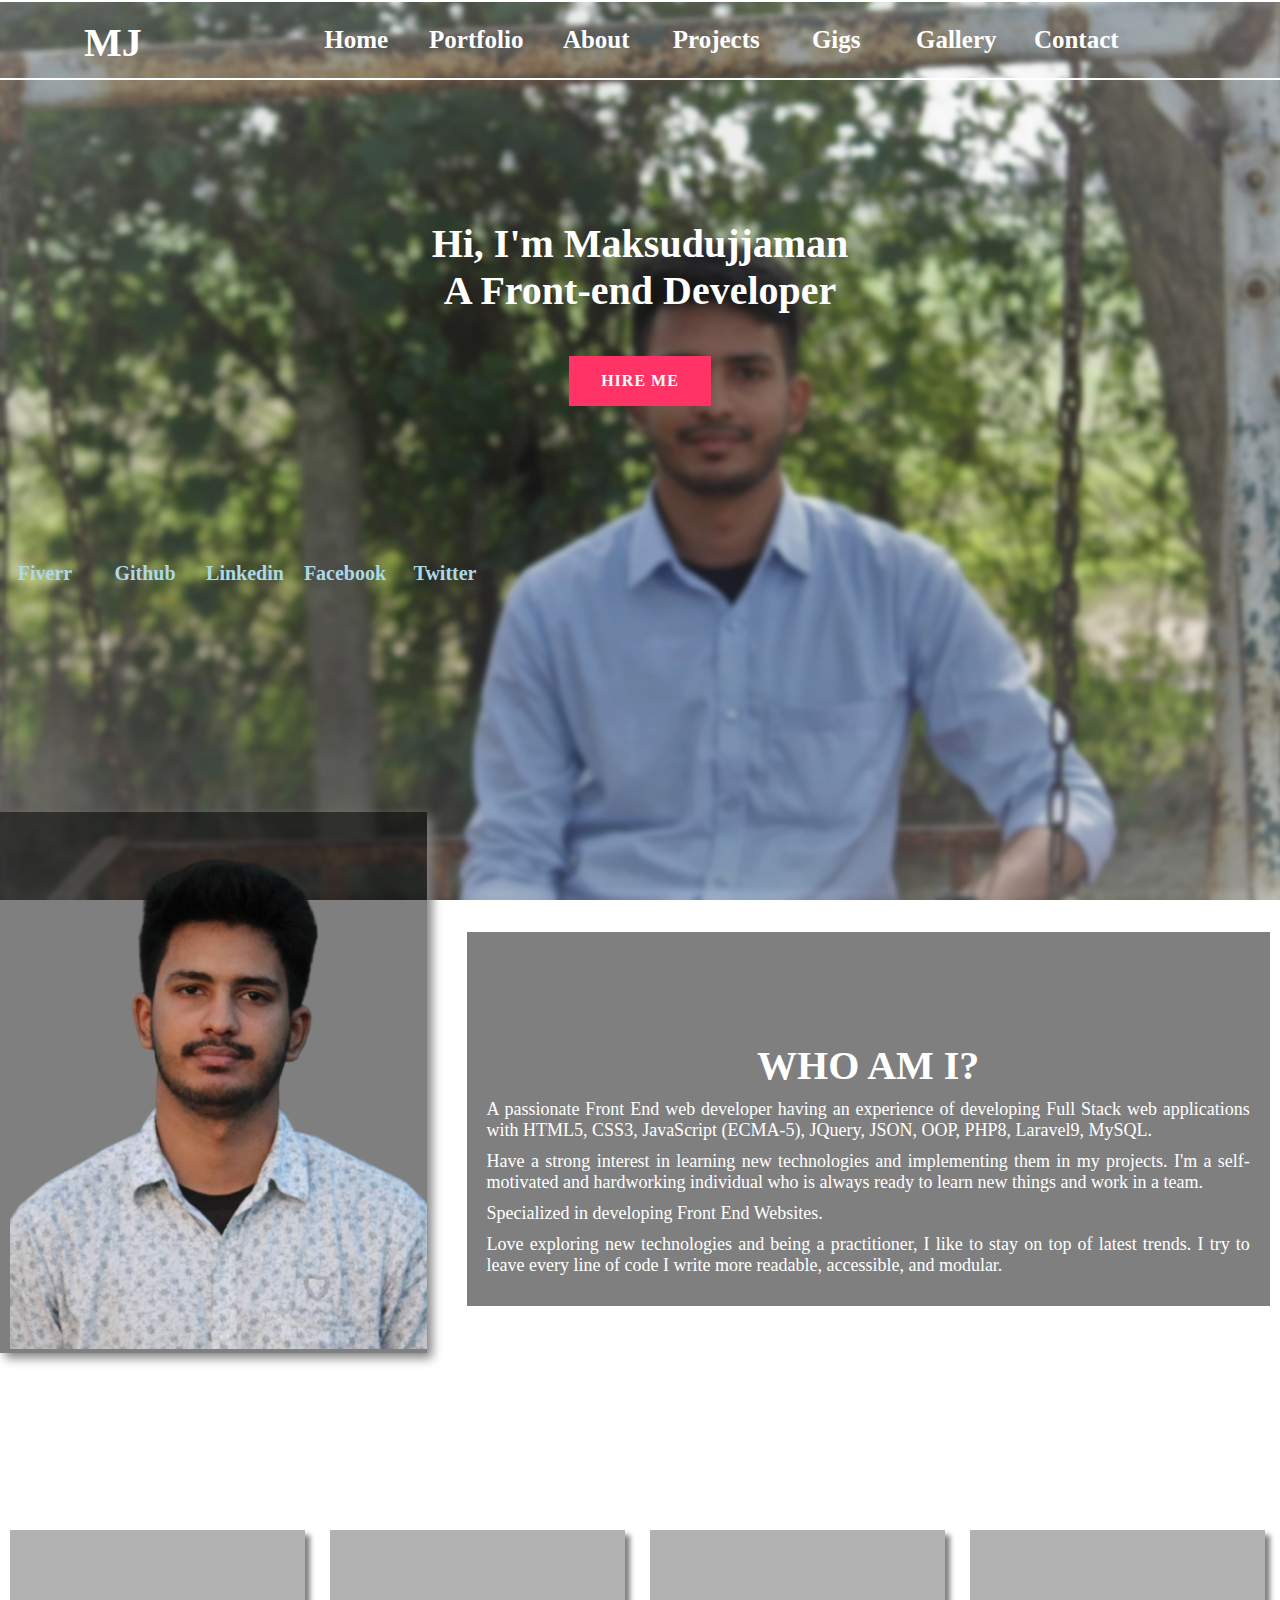
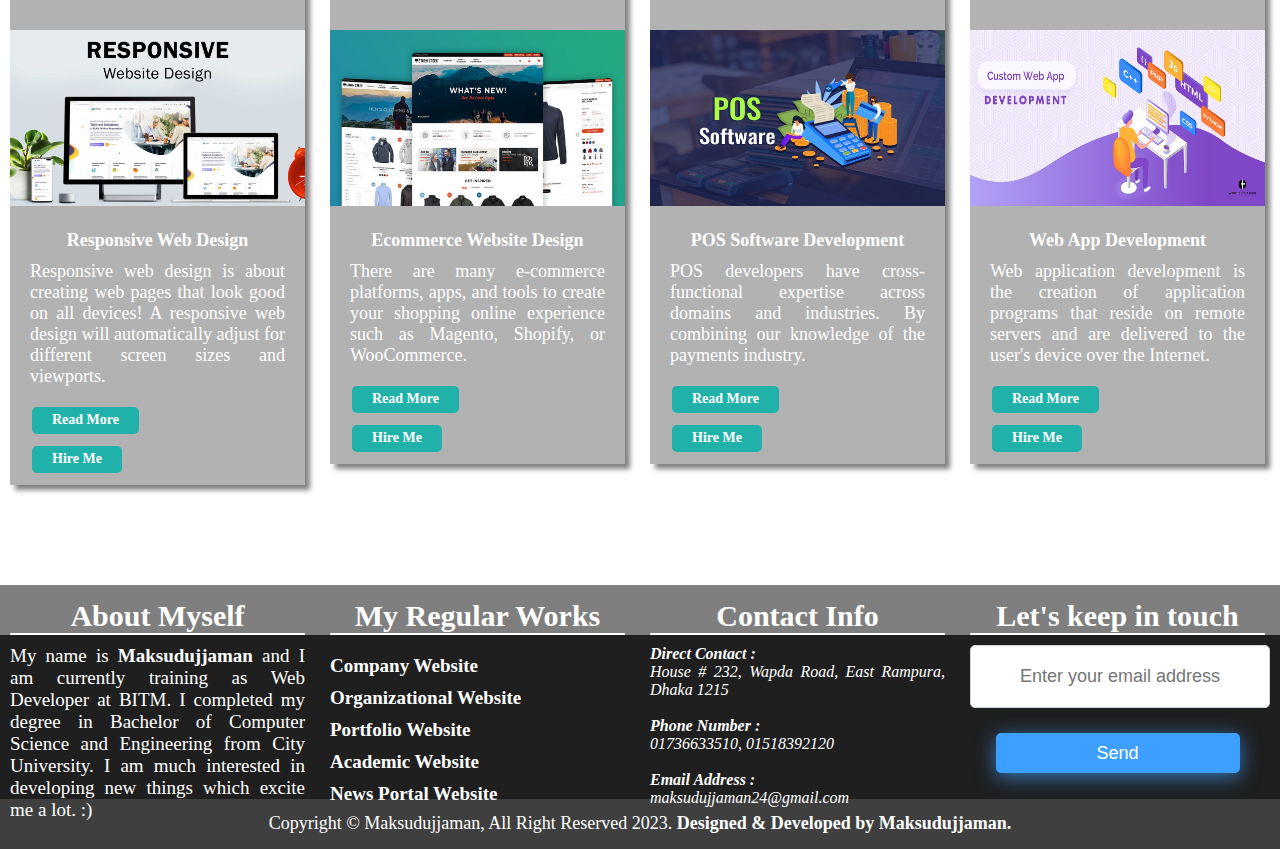
<file: index.html>
<!doctype html>
<html lang="en">
<head>
    <meta charset="UTF-8">
    <meta name="viewport"
          content="width=device-width, user-scalable=no, initial-scale=1.0, maximum-scale=1.0, minimum-scale=1.0">
    <meta http-equiv="X-UA-Compatible" content="ie=edge">
    <title>Home</title>
    <link rel="stylesheet" href="css/style.css"/>
</head>
<body class="background">
        <nav>
            <div class="container">
                <div class="row bb bt">
                    <div class="col-2">
                        <ul class="logo">
                            <li><a href="index.html">MJ</a></li>
                        </ul>
                    </div>

                    <div class="col-10 h-50">
                        <ul class="menu">
                            <li><a href="index.html">Home</a></li>
                            <li><a href="portfolio.html">Portfolio</a></li>
                            <li><a href="about.html">About</a></li>
                            <li><a href="project.html">Projects</a></li>
                            <li><a href="https://www.fiverr.com/maksudujjaman" target="_blank">Gigs</a></li>
                            <li><a href="gallery.html">Gallery</a></li>
                            <li><a href="contact.html">Contact</a></li>
                        </ul>
                    </div>
                </div>
            </div>
        </nav>

        <section class="py-50">
            <div class="container">
                <div class="row">
                    <div class="col-12">
                        <h1>Hi, I'm Maksudujjaman <br/>A Front-end Developer</h1>
                        <a href="contact.html" class="hire">Hire Me<div class="animate"></div></a>
                    </div>
                </div>
            </div>
        </section>

        <section class="py-50">
            <div class="container">
                <div class="row">
                    <div class="col-12">
                        <ul class="connect">
                            <li><a href="https://www.fiverr.com/maksudujjaman" target="_blank">Fiverr</a></li>
                            <li><a href="https://github.com/maksudujjaman" target="_blank">Github</a></li>
                            <li><a href="https://bd.linkedin.com/in/maksudujjaman-09700721b?trk=public_profile_browsemap" target="_blank">Linkedin</a></li>
                            <li><a href="https://www.facebook.com/ahmed.shovoo" target="_blank">Facebook</a></li>
                            <li><a href="https://twitter.com/maksudujjaman" target="_blank">Twitter</a></li>
                        </ul>
                    </div>
                </div>
            </div>
        </section>

        <section class="py-50">
            <div class="container">
                <div class="row">
                    <div class="col-12">
                        <div class="card">
                            <div class="row">
                                <div class="col-4">
                                    <img src="img/background4.png" alt="" class="image-responsive">
                                </div>

                                <div class="col-8">
                                    <div class="card-body shade">
                                        <h1>WHO AM I?</h1>
                                        <p>A passionate Front End web developer having an experience of developing Full Stack web applications with HTML5, CSS3, JavaScript (ECMA-5), JQuery, JSON, OOP, PHP8, Laravel9, MySQL.</p>
                                        <p>Have a strong interest in learning new technologies and implementing them in my projects. I'm a self-motivated and hardworking individual who is always ready to learn new things and work in a team.</p>
                                        <p>Specialized in developing Front End Websites.</p>
                                        <p>Love exploring new technologies and being a practitioner, I like to stay on top of latest trends. I try to leave every line of code I write more readable, accessible, and modular.</p>
                                    </div>
                                </div>
                            </div>
                        </div>
                    </div>
                </div>
            </div>
        </section>

        <section class="py-50">
            <div class="container">
                <div class="row bt">
                    <h1 class="border">Recent Projects</h1>
                    <div class="col-3 pr-10 pl-10">
                        <div class="card card-shadow">
                            <img src="img/responsive.jpg" alt="" class="image-responsive"/>
                            <div class="card-body">
                                <h3 align="center">Responsive Web Design</h3>
                                <p>Responsive web design is about creating web pages that look good on all devices! A responsive web design will automatically adjust for different screen sizes and viewports.</p>
                                <ul>
                                    <li><a href="#" class="btn">Read More</a></li>
                                    <li><a href="contact.html" class="btn">Hire Me</a></li>
                                </ul>
                            </div>
                        </div>
                    </div>

                    <div class="col-3 pr-10 pl-10">
                        <div class="card card-shadow">
                            <img src="img/ecommerce.jpg" alt="" class="image-responsive"/>
                            <div class="card-body">
                                <h3 align="center">Ecommerce Website Design</h3>
                                <p>There are many e-commerce platforms, apps, and tools to create your shopping online experience such as Magento, Shopify, or WooCommerce.</p>
                                <ul>
                                    <li><a href="#" class="btn">Read More</a></li>
                                    <li><a href="contact.html" class="btn">Hire Me</a></li>
                                </ul>
                            </div>
                        </div>
                    </div>

                    <div class="col-3 pr-10 pl-10">
                        <div class="card card-shadow">
                            <img src="img/pos.jpg" alt="" class="image-responsive"/>
                            <div class="card-body">
                                <h3 align="center">POS Software Development</h3>
                                <p>POS developers have cross-functional expertise across domains and industries. By combining our knowledge of the payments industry.</p>
                                <ul>
                                    <li><a href="#" class="btn">Read More</a></li>
                                    <li><a href="contact.html" class="btn">Hire Me</a></li>
                                </ul>
                            </div>
                        </div>
                    </div>

                    <div class="col-3 pr-10 pl-10">
                        <div class="card card-shadow">
                            <img src="img/webapp.jpg" alt="" class="image-responsive"/>
                            <div class="card-body">
                                <h3 align="center">Web App Development</h3>
                                <p>Web application development is the creation of application programs that reside on remote servers and are delivered to the user's device over the Internet.</p>
                                <ul>
                                    <li><a href="#" class="btn">Read More</a></li>
                                    <li><a href="contact.html" class="btn">Hire Me</a></li>
                                </ul>
                            </div>
                        </div>
                    </div>
                </div>
            </div>
        </section>

        <footer>
            <section class="py-50">
                <div class="container">
                    <div class="row col-12 footer-1 shade">
                        <div class="col-3 h-200 pr-10 pl-10">
                            <h2 align="center" class="bb">About Myself</h2>
                            <p>My name is <b>Maksudujjaman</b> and I am currently training as Web Developer at BITM. I completed my degree in Bachelor of Computer Science and Engineering from City University. I am much interested in developing new things which excite me a lot. :)</p>
                        </div>

                        <div class="col-3 h-200 pr-10 pl-10">
                            <h2 align="center" class="bb">My Regular Works</h2>
                            <ul class="regworks">
                                <li><a href="#">Company Website</a></li>
                                <li><a href="#">Organizational Website</a></li>
                                <li><a href="#">Portfolio Website</a></li>
                                <li><a href="#">Academic Website</a></li>
                                <li><a href="#">News Portal Website</a></li>
                            </ul>
                        </div>

                        <div class="col-3 h-200 pr-10 pl-10">
                            <h2 align="center" class="bb">Contact Info</h2>
                            <address class="align">
                                <b>Direct Contact : </b>  <br/>House # 232, Wapda Road, East Rampura, Dhaka 1215 <br/> <br/>
                                <b>Phone Number : </b>  <br/>01736633510, 01518392120 <br/> <br/>
                                <b>Email Address : </b> <br/> maksudujjaman24@gmail.com
                            </address>
                        </div>

                        <div class="col-3 h-200 pr-10 pl-10">
                            <div class="subscribe">
                                <h2 class="subscribe__title bb">Let's keep in touch</h2>
                                <div class="form">
                                    <input type="email" class="form__email" placeholder="Enter your email address" />
                                </div>

                                <button class="form__button">Send</button>
                            </div>

                        </div>
                    </div>
                </div>
            </section>

            <section class="shade">
                <div class="container shade">
                    <div class="row">
                        <div class="col-12 h-50">
                            <p class="footer-2">Copyright <span>&copy;</span> Maksudujjaman, All Right Reserved 2023. <b>Designed & Developed by Maksudujjaman.</b> </p>
                        </div>
                    </div>
                </div>
            </section>
        </footer>

</body>
</html>
</file>
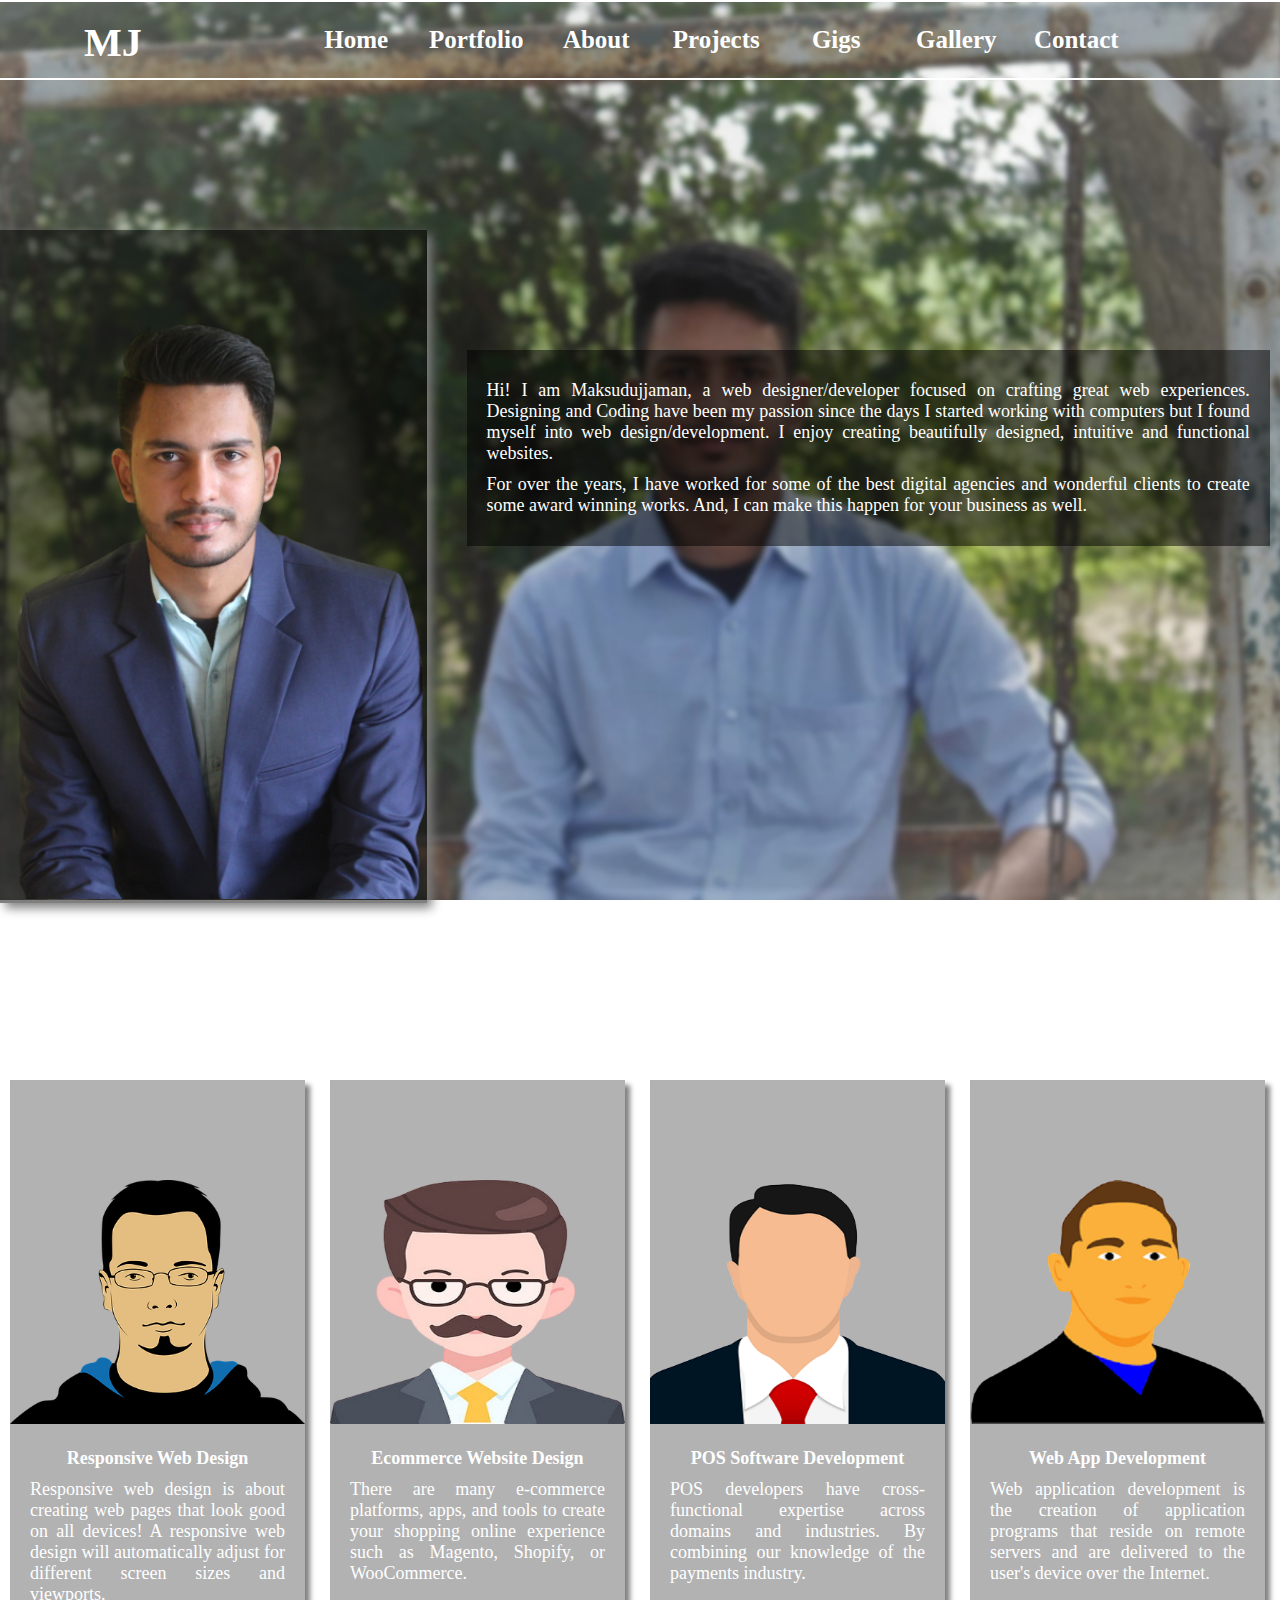
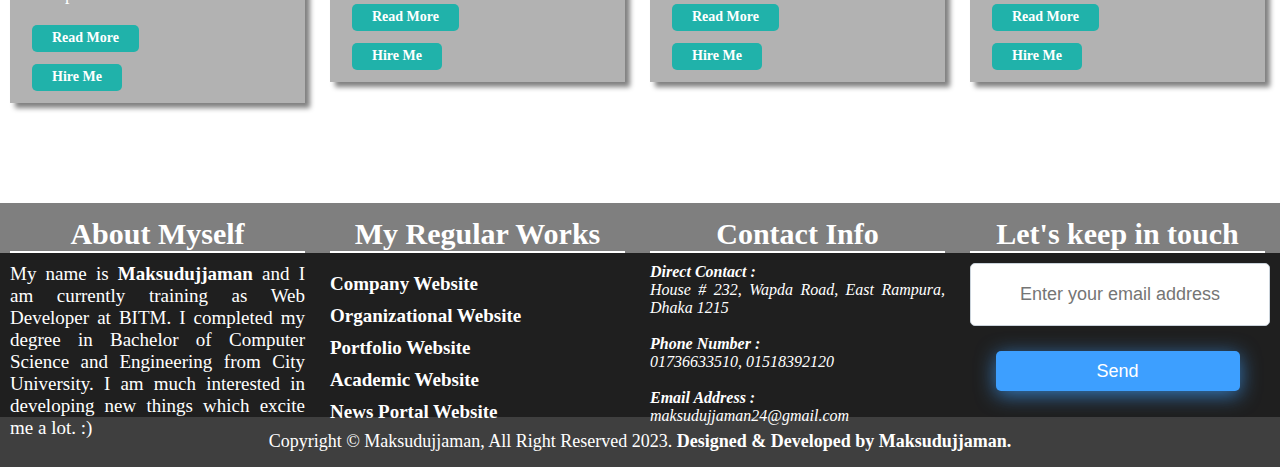
<file: about.html>
<!doctype html>
<html lang="en">
<head>
    <meta charset="UTF-8">
    <meta name="viewport"
          content="width=device-width, user-scalable=no, initial-scale=1.0, maximum-scale=1.0, minimum-scale=1.0">
    <meta http-equiv="X-UA-Compatible" content="ie=edge">
    <title>Home</title>
    <link rel="stylesheet" href="css/style.css"/>
</head>
<body class="background">
<nav>
    <div class="container">
        <div class="row bb bt">
            <div class="col-2">
                <ul class="logo">
                    <li><a href="index.html">MJ</a></li>
                </ul>
            </div>

            <div class="col-10 h-50">
                <ul class="menu">
                    <li><a href="index.html">Home</a></li>
                    <li><a href="portfolio.html">Portfolio</a></li>
                    <li><a href="about.html">About</a></li>
                    <li><a href="project.html">Projects</a></li>
                    <li><a href="https://www.fiverr.com/maksudujjaman" target="_blank">Gigs</a></li>
                    <li><a href="gallery.html">Gallery</a></li>
                    <li><a href="contact.html">Contact</a></li>
                </ul>
            </div>
        </div>
    </div>
</nav>

<section class="py-50">
    <div class="container">
        <div class="row">
            <div class="col-12">
                <div class="card">
                    <div class="row">
                        <div class="col-4">
                            <img src="img/portfolio_image-removebg.png" alt="" class="image-responsive">
                        </div>

                        <div class="col-8">
                            <div class="card-body shade">
                                <p align="justify">Hi! I am Maksudujjaman, a web designer/developer focused on crafting great web experiences. Designing and Coding have been my passion since the days I started working with computers but I found myself into web design/development. I enjoy creating beautifully designed, intuitive and functional websites.</p>
                                <p align="justify">For over the years, I have worked for some of the best digital agencies and wonderful clients to create some award winning works. And, I can make this happen for your business as well.</p>
                            </div>
                        </div>
                    </div>
                </div>
            </div>
        </div>
    </div>
</section>

<section class="py-50">
    <div class="container">
        <div class="row bt">
            <h1 class="border">Client Reviews</h1>
            <div class="col-3 pr-10 pl-10">
                <div class="card card-shadow">
                    <img src="img/client1.webp" alt="" class="image-responsive"/>
                    <div class="card-body">
                        <h3 align="center">Responsive Web Design</h3>
                        <p>Responsive web design is about creating web pages that look good on all devices! A responsive web design will automatically adjust for different screen sizes and viewports.</p>
                        <ul>
                            <li><a href="#" class="btn">Read More</a></li>
                            <li><a href="contact.html" class="btn">Hire Me</a></li>
                        </ul>
                    </div>
                </div>
            </div>

            <div class="col-3 pr-10 pl-10">
                <div class="card card-shadow">
                    <img src="img/client2.png" alt="" class="image-responsive"/>
                    <div class="card-body">
                        <h3 align="center">Ecommerce Website Design</h3>
                        <p>There are many e-commerce platforms, apps, and tools to create your shopping online experience such as Magento, Shopify, or WooCommerce.</p>
                        <ul>
                            <li><a href="#" class="btn">Read More</a></li>
                            <li><a href="contact.html" class="btn">Hire Me</a></li>
                        </ul>
                    </div>
                </div>
            </div>

            <div class="col-3 pr-10 pl-10">
                <div class="card card-shadow">
                    <img src="img/client-3.png" alt="" class="image-responsive"/>
                    <div class="card-body">
                        <h3 align="center">POS Software Development</h3>
                        <p>POS developers have cross-functional expertise across domains and industries. By combining our knowledge of the payments industry.</p>
                        <ul>
                            <li><a href="#" class="btn">Read More</a></li>
                            <li><a href="contact.html" class="btn">Hire Me</a></li>
                        </ul>
                    </div>
                </div>
            </div>

            <div class="col-3 pr-10 pl-10">
                <div class="card card-shadow">
                    <img src="img/client-4.png" alt="" class="image-responsive"/>
                    <div class="card-body">
                        <h3 align="center">Web App Development</h3>
                        <p>Web application development is the creation of application programs that reside on remote servers and are delivered to the user's device over the Internet.</p>
                        <ul>
                            <li><a href="#" class="btn">Read More</a></li>
                            <li><a href="contact.html" class="btn">Hire Me</a></li>
                        </ul>
                    </div>
                </div>
            </div>
        </div>
    </div>
</section>

<footer>
    <section class="py-50">
        <div class="container">
            <div class="row col-12 footer-1 shade">
                <div class="col-3 h-200 pr-10 pl-10">
                    <h2 align="center" class="bb">About Myself</h2>
                    <p>My name is <b>Maksudujjaman</b> and I am currently training as Web Developer at BITM. I completed my degree in Bachelor of Computer Science and Engineering from City University. I am much interested in developing new things which excite me a lot. :)</p>
                </div>

                <div class="col-3 h-200 pr-10 pl-10">
                    <h2 align="center" class="bb">My Regular Works</h2>
                    <ul class="regworks">
                        <li><a href="#">Company Website</a></li>
                        <li><a href="#">Organizational Website</a></li>
                        <li><a href="#">Portfolio Website</a></li>
                        <li><a href="#">Academic Website</a></li>
                        <li><a href="#">News Portal Website</a></li>
                    </ul>
                </div>

                <div class="col-3 h-200 pr-10 pl-10">
                    <h2 align="center" class="bb">Contact Info</h2>
                    <address class="align">
                        <b>Direct Contact : </b>  <br/>House # 232, Wapda Road, East Rampura, Dhaka 1215 <br/> <br/>
                        <b>Phone Number : </b>  <br/>01736633510, 01518392120 <br/> <br/>
                        <b>Email Address : </b> <br/> maksudujjaman24@gmail.com
                    </address>
                </div>

                <div class="col-3 h-200 pr-10 pl-10">
                    <div class="subscribe">
                        <h2 class="subscribe__title bb">Let's keep in touch</h2>
                        <div class="form">
                            <input type="email" class="form__email" placeholder="Enter your email address" />
                        </div>

                        <button class="form__button">Send</button>
                    </div>

                </div>
            </div>
        </div>
    </section>

    <section class="shade">
        <div class="container shade">
            <div class="row">
                <div class="col-12 h-50">
                    <p class="footer-2">Copyright <span>&copy;</span> Maksudujjaman, All Right Reserved 2023. <b>Designed & Developed by Maksudujjaman.</b> </p>
                </div>
            </div>
        </div>
    </section>
</footer>

</body>
</html>
</file>
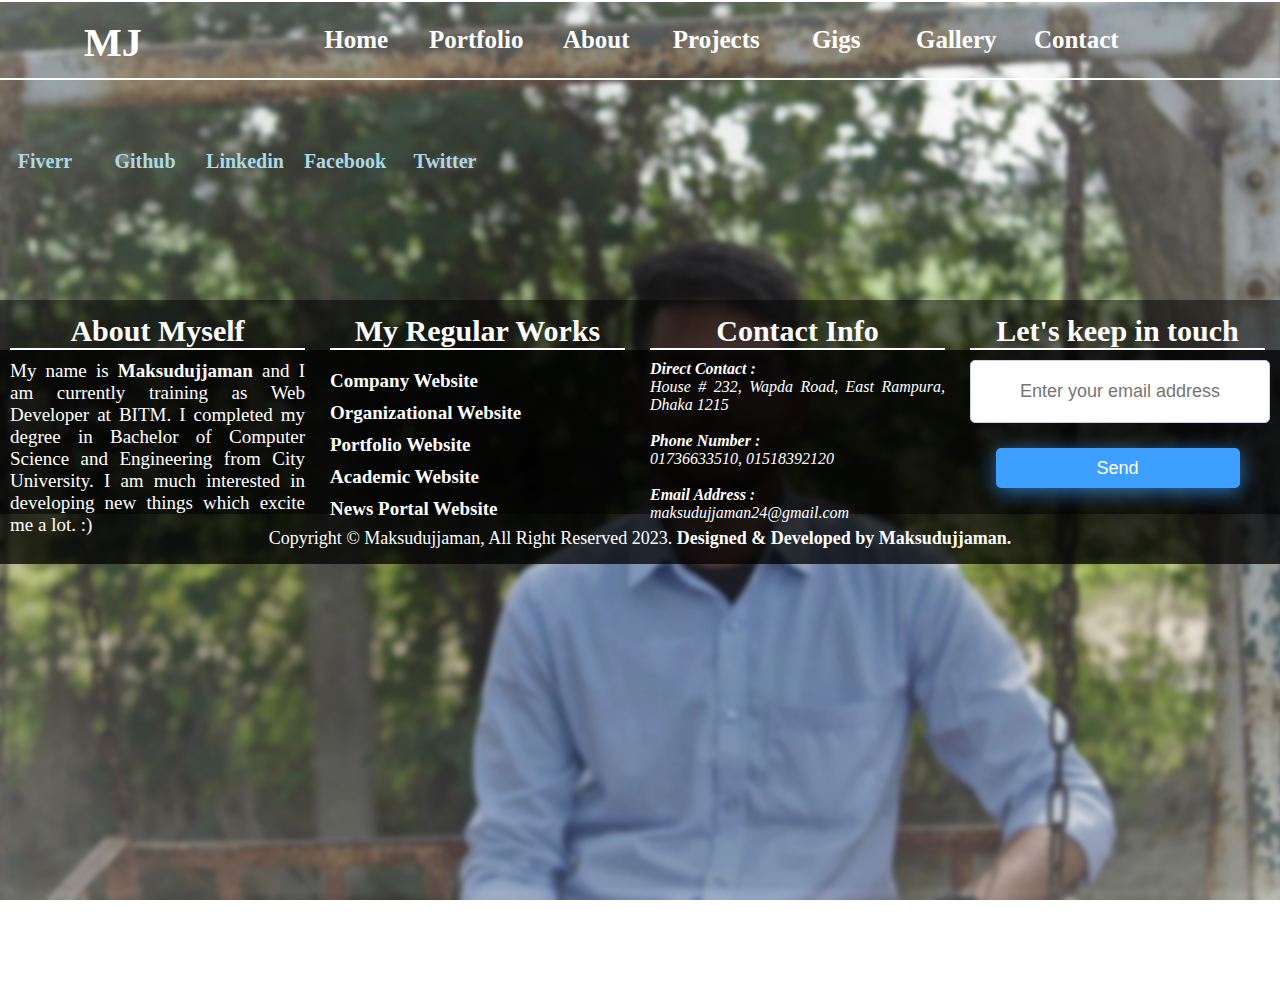
<file: contact.html>
<!doctype html>
<html lang="en">
<head>
    <meta charset="UTF-8">
    <meta name="viewport"
          content="width=device-width, user-scalable=no, initial-scale=1.0, maximum-scale=1.0, minimum-scale=1.0">
    <meta http-equiv="X-UA-Compatible" content="ie=edge">
    <title>Home</title>
    <link rel="stylesheet" href="css/style.css"/>
</head>
<body class="background">
<nav>
    <div class="container">
        <div class="row bb bt">
            <div class="col-2">
                <ul class="logo">
                    <li><a href="index.html">MJ</a></li>
                </ul>
            </div>

            <div class="col-10 h-50">
                <ul class="menu">
                    <li><a href="index.html">Home</a></li>
                    <li><a href="portfolio.html">Portfolio</a></li>
                    <li><a href="about.html">About</a></li>
                    <li><a href="project.html">Projects</a></li>
                    <li><a href="https://www.fiverr.com/maksudujjaman" target="_blank">Gigs</a></li>
                    <li><a href="gallery.html">Gallery</a></li>
                    <li><a href="contact.html">Contact</a></li>
                </ul>
            </div>
        </div>
    </div>
</nav>


<section class="py-50">
    <div class="container">
        <div class="row">
            <div class="col-12">
                <ul class="connect">
                    <li><a href="https://www.fiverr.com/maksudujjaman" target="_blank">Fiverr</a></li>
                    <li><a href="https://github.com/maksudujjaman" target="_blank">Github</a></li>
                    <li><a href="https://bd.linkedin.com/in/maksudujjaman-09700721b?trk=public_profile_browsemap" target="_blank">Linkedin</a></li>
                    <li><a href="https://www.facebook.com/ahmed.shovoo" target="_blank">Facebook</a></li>
                    <li><a href="https://twitter.com/maksudujjaman" target="_blank">Twitter</a></li>
                </ul>
            </div>
        </div>
    </div>
</section>

<footer>
    <section class="py-50">
        <div class="container">
            <div class="row col-12 footer-1 shade">
                <div class="col-3 h-200 pr-10 pl-10">
                    <h2 align="center" class="bb">About Myself</h2>
                    <p>My name is <b>Maksudujjaman</b> and I am currently training as Web Developer at BITM. I completed my degree in Bachelor of Computer Science and Engineering from City University. I am much interested in developing new things which excite me a lot. :)</p>
                </div>

                <div class="col-3 h-200 pr-10 pl-10">
                    <h2 align="center" class="bb">My Regular Works</h2>
                    <ul class="regworks">
                        <li><a href="#">Company Website</a></li>
                        <li><a href="#">Organizational Website</a></li>
                        <li><a href="#">Portfolio Website</a></li>
                        <li><a href="#">Academic Website</a></li>
                        <li><a href="#">News Portal Website</a></li>
                    </ul>
                </div>

                <div class="col-3 h-200 pr-10 pl-10">
                    <h2 align="center" class="bb">Contact Info</h2>
                    <address class="align">
                        <b>Direct Contact : </b>  <br/>House # 232, Wapda Road, East Rampura, Dhaka 1215 <br/> <br/>
                        <b>Phone Number : </b>  <br/>01736633510, 01518392120 <br/> <br/>
                        <b>Email Address : </b> <br/> maksudujjaman24@gmail.com
                    </address>
                </div>

                <div class="col-3 h-200 pr-10 pl-10">
                    <div class="subscribe">
                        <h2 class="subscribe__title bb">Let's keep in touch</h2>
                        <div class="form">
                            <input type="email" class="form__email" placeholder="Enter your email address" />
                        </div>

                        <button class="form__button">Send</button>
                    </div>

                </div>
            </div>
        </div>
    </section>

    <section class="shade">
        <div class="container shade">
            <div class="row">
                <div class="col-12 h-50">
                    <p class="footer-2">Copyright <span>&copy;</span> Maksudujjaman, All Right Reserved 2023. <b>Designed & Developed by Maksudujjaman.</b> </p>
                </div>
            </div>
        </div>
    </section>
</footer>

</body>
</html>
</file>
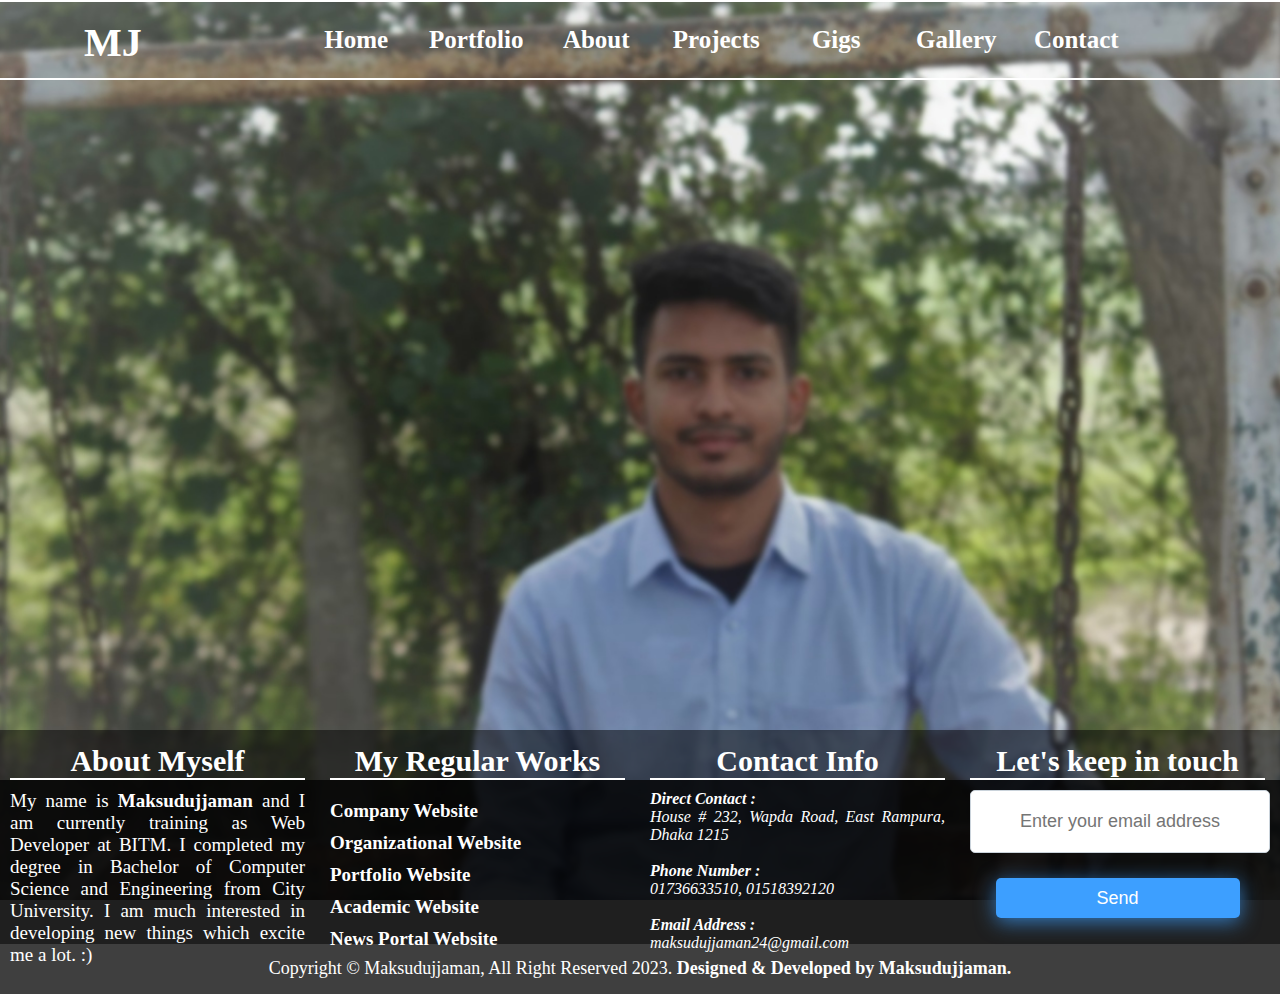
<file: gallery.html>
<!doctype html>
<html lang="en">
<head>
    <meta charset="UTF-8">
    <meta name="viewport"
          content="width=device-width, user-scalable=no, initial-scale=1.0, maximum-scale=1.0, minimum-scale=1.0">
    <meta http-equiv="X-UA-Compatible" content="ie=edge">
    <title>Home</title>
    <link rel="stylesheet" href="css/style.css"/>
</head>
<body class="background">
<nav>
    <div class="container">
        <div class="row bb bt">
            <div class="col-2">
                <ul class="logo">
                    <li><a href="index.html">MJ</a></li>
                </ul>
            </div>

            <div class="col-10 h-50">
                <ul class="menu">
                    <li><a href="index.html">Home</a></li>
                    <li><a href="portfolio.html">Portfolio</a></li>
                    <li><a href="about.html">About</a></li>
                    <li><a href="project.html">Projects</a></li>
                    <li><a href="https://www.fiverr.com/maksudujjaman" target="_blank">Gigs</a></li>
                    <li><a href="gallery.html">Gallery</a></li>
                    <li><a href="contact.html">Contact</a></li>
                </ul>
            </div>
        </div>
    </div>
</nav>


<section class="py-50 bg-gray">
    <div class="container">
        <div class="row">
            <div class="col-12">
                <div class="div-five"></div>
            </div>
        </div>
    </div>
</section>

<footer>
    <section class="py-50">
        <div class="container">
            <div class="row col-12 footer-1 shade">
                <div class="col-3 h-200 pr-10 pl-10">
                    <h2 align="center" class="bb">About Myself</h2>
                    <p>My name is <b>Maksudujjaman</b> and I am currently training as Web Developer at BITM. I completed my degree in Bachelor of Computer Science and Engineering from City University. I am much interested in developing new things which excite me a lot. :)</p>
                </div>

                <div class="col-3 h-200 pr-10 pl-10">
                    <h2 align="center" class="bb">My Regular Works</h2>
                    <ul class="regworks">
                        <li><a href="#">Company Website</a></li>
                        <li><a href="#">Organizational Website</a></li>
                        <li><a href="#">Portfolio Website</a></li>
                        <li><a href="#">Academic Website</a></li>
                        <li><a href="#">News Portal Website</a></li>
                    </ul>
                </div>

                <div class="col-3 h-200 pr-10 pl-10">
                    <h2 align="center" class="bb">Contact Info</h2>
                    <address class="align">
                        <b>Direct Contact : </b>  <br/>House # 232, Wapda Road, East Rampura, Dhaka 1215 <br/> <br/>
                        <b>Phone Number : </b>  <br/>01736633510, 01518392120 <br/> <br/>
                        <b>Email Address : </b> <br/> maksudujjaman24@gmail.com
                    </address>
                </div>

                <div class="col-3 h-200 pr-10 pl-10">
                    <div class="subscribe">
                        <h2 class="subscribe__title bb">Let's keep in touch</h2>
                        <div class="form">
                            <input type="email" class="form__email" placeholder="Enter your email address" />
                        </div>

                        <button class="form__button">Send</button>
                    </div>

                </div>
            </div>
        </div>
    </section>

    <section class="shade">
        <div class="container shade">
            <div class="row">
                <div class="col-12 h-50">
                    <p class="footer-2">Copyright <span>&copy;</span> Maksudujjaman, All Right Reserved 2023. <b>Designed & Developed by Maksudujjaman.</b> </p>
                </div>
            </div>
        </div>
    </section>
</footer>

</body>
</html>
</file>
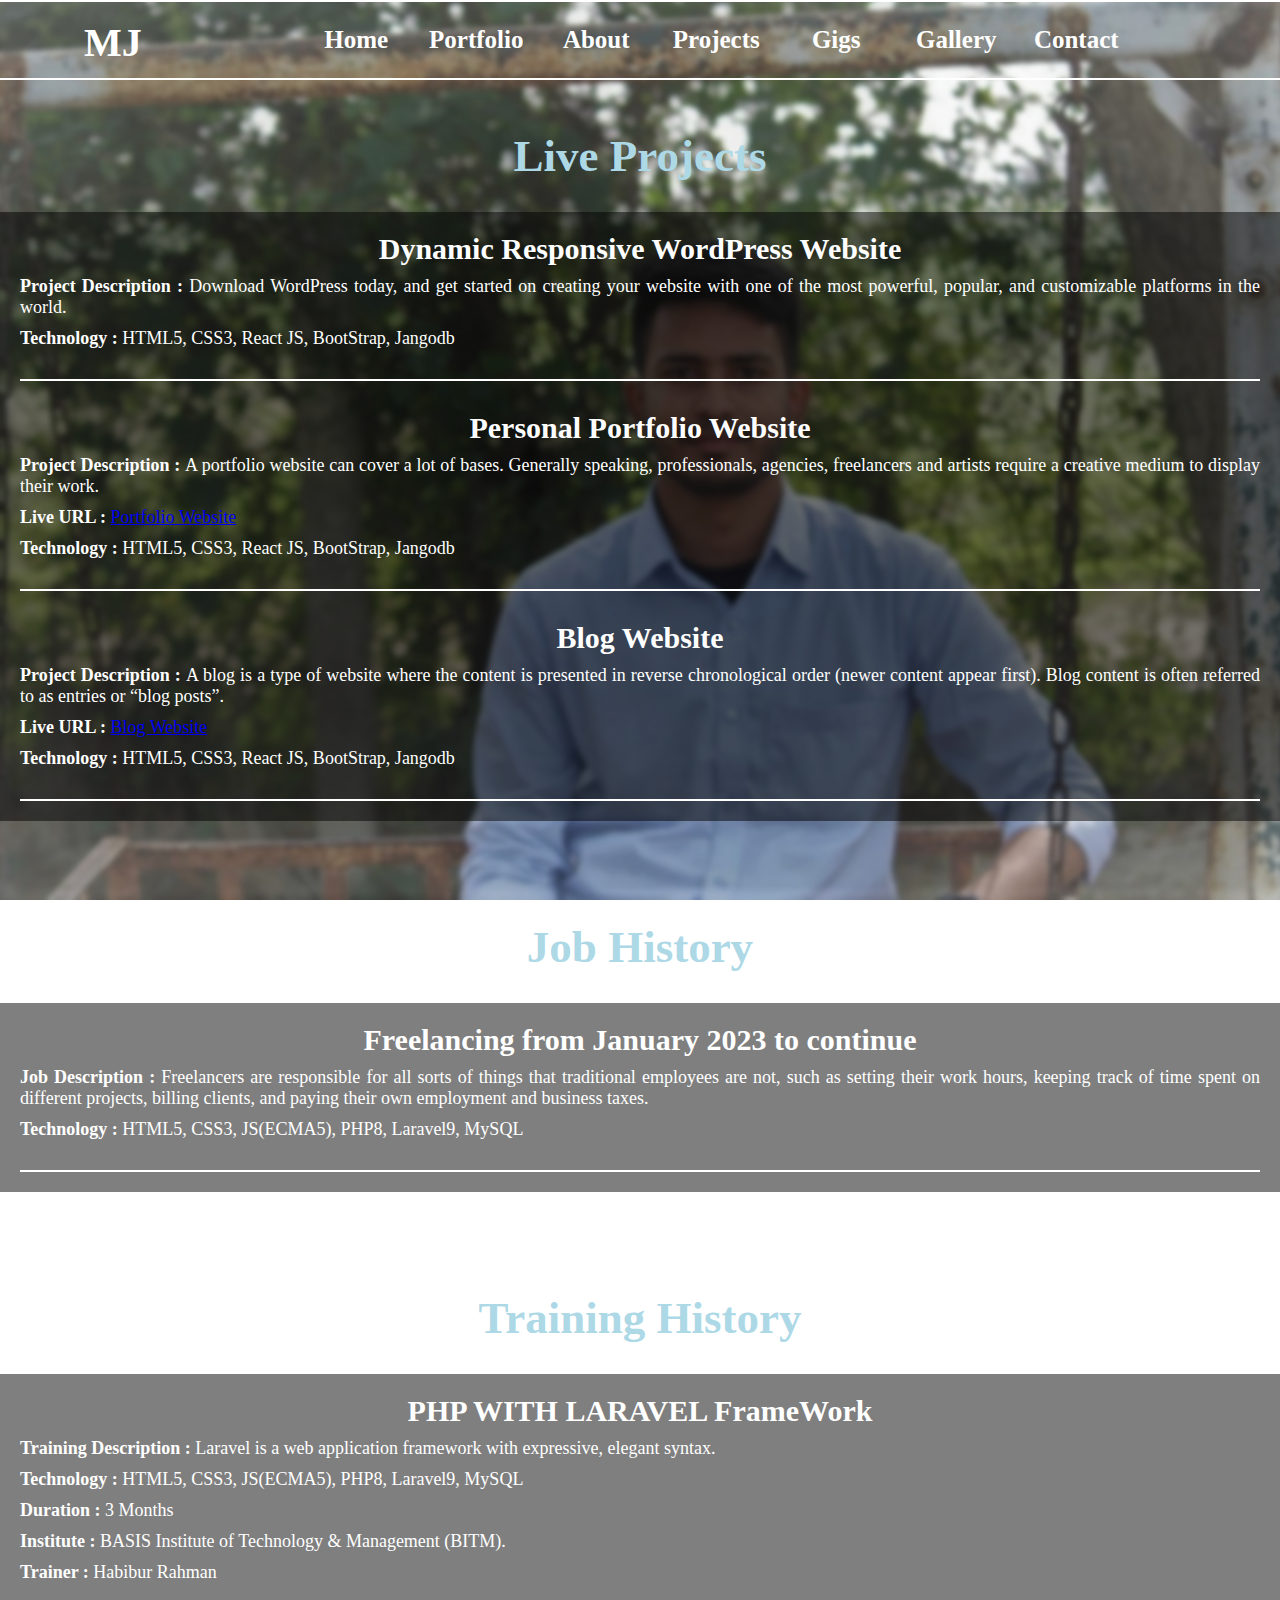
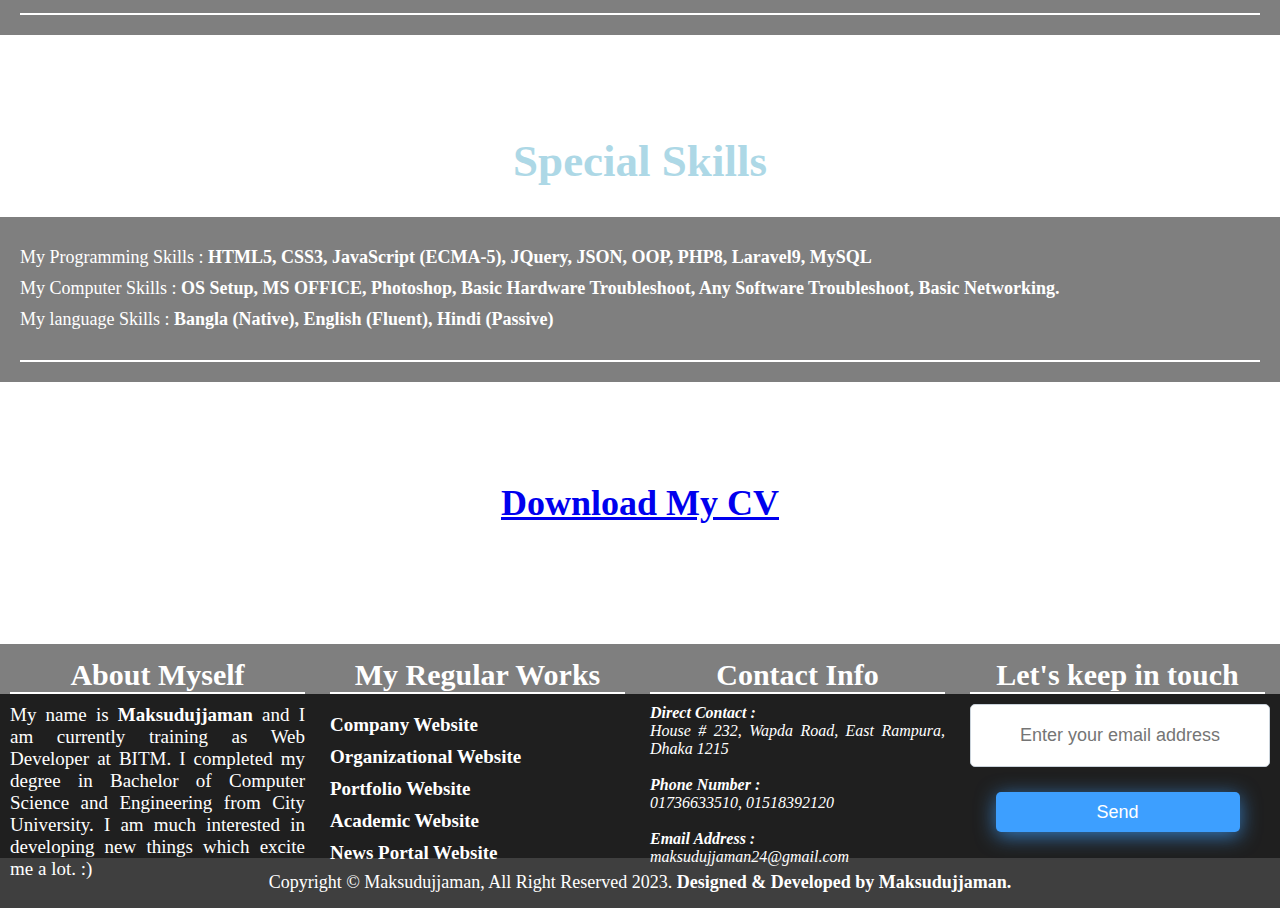
<file: portfolio.html>
<!doctype html>
<html lang="en">
<head>
    <meta charset="UTF-8">
    <meta name="viewport"
          content="width=device-width, user-scalable=no, initial-scale=1.0, maximum-scale=1.0, minimum-scale=1.0">
    <meta http-equiv="X-UA-Compatible" content="ie=edge">
    <title>Home</title>
    <link rel="stylesheet" href="css/style.css"/>
</head>
<body class="background">
<nav>
    <div class="container">
        <div class="row bb bt">
            <div class="col-2">
                <ul class="logo">
                    <li><a href="index.html">MJ</a></li>
                </ul>
            </div>

            <div class="col-10 h-50">
                <ul class="menu">
                    <li><a href="index.html">Home</a></li>
                    <li><a href="portfolio.html">Portfolio</a></li>
                    <li><a href="about.html">About</a></li>
                    <li><a href="project.html">Projects</a></li>
                    <li><a href="https://www.fiverr.com/maksudujjaman" target="_blank">Gigs</a></li>
                    <li><a href="gallery.html">Gallery</a></li>
                    <li><a href="contact.html">Contact</a></li>
                </ul>
            </div>
        </div>
    </div>
</nav>


<section class="py-50">
    <div class="container">
        <div class="row">
            <h1 class="pb-10">Live Projects</h1>
            <div class="col-12">
                <div class="card-body shade">
                    <div class="bb pb-10">
                        <h2>Dynamic Responsive WordPress Website</h2>
                        <p align="justify"><b>Project Description : </b>Download WordPress today, and get started on creating your website with one of the most powerful, popular, and customizable platforms in the world.</p>
                        <p><b>Technology : </b>HTML5, CSS3, React JS, BootStrap, Jangodb</p>
                    </div>

                    <div class="pt-30 pb-10 bb">
                        <h2>Personal Portfolio Website</h2>
                        <p><b>Project Description : </b>
                            A portfolio website can cover a lot of bases. Generally speaking, professionals, agencies, freelancers and artists require a creative medium to display their work. </p>
                        <p><b>Live URL :</b> <a href="index.html" target="_blank">Portfolio Website</a></p>
                        <p><b>Technology : </b>HTML5, CSS3, React JS, BootStrap, Jangodb</p>
                    </div>

                    <div class="pt-30 pb-10 bb">
                        <h2>Blog Website</h2>
                        <p><b>Project Description : </b>A blog is a type of website where the content is presented in reverse chronological order (newer content appear first). Blog content is often referred to as entries or “blog posts”.</p>
                        <p><b>Live URL : </b> <a href="https://prothomalo.com" target="_blank">Blog Website</a></p>
                        <p><b>Technology : </b>HTML5, CSS3, React JS, BootStrap, Jangodb</p>
                    </div>
                </div>
            </div>
        </div>
    </div>
</section>


<section class="py-50">
    <div class="container">
        <div class="row">
            <h1 class="pb-10">Job History</h1>
            <div class="col-12">
                <div class="card-body shade">
                    <div class="bb pb-10">
                        <h2>Freelancing from January 2023 to continue</h2>
                        <p align="justify"><b>Job Description : </b>Freelancers are responsible for all sorts of things that traditional employees are not, such as setting their work hours, keeping track of time spent on different projects, billing clients, and paying their own employment and business taxes.</p>
                        <p><b>Technology : </b>HTML5, CSS3, JS(ECMA5), PHP8, Laravel9, MySQL</p>
                    </div>
                </div>
            </div>
        </div>
    </div>
</section>


<section class="py-50">
    <div class="container">
        <div class="row">
            <h1 class="pb-10">Training History</h1>
            <div class="col-12">
                <div class="card-body shade">
                    <div class="bb pb-10">
                        <h2>PHP WITH LARAVEL FrameWork</h2>
                        <p align="justify"><b>Training Description : </b>Laravel is a web application framework with expressive, elegant syntax.</p>
                        <p><b>Technology : </b>HTML5, CSS3, JS(ECMA5), PHP8, Laravel9, MySQL</p>
                        <p><b>Duration : </b>3 Months</p>
                        <p><b>Institute : </b>BASIS Institute of Technology & Management (BITM).</p>
                        <p><b>Trainer : </b>Habibur Rahman</p>
                    </div>
                </div>
            </div>
        </div>
    </div>
</section>


<section class="py-50">
    <div class="container">
        <div class="row">
            <h1 class="pb-10">Special Skills</h1>
            <div class="col-12">
                <div class="card-body shade">
                    <div class="bb pb-10">
                        <p>My Programming Skills : <strong>HTML5, CSS3, JavaScript (ECMA-5), JQuery, JSON, OOP, PHP8, Laravel9, MySQL</strong></p>
                        <p>My Computer Skills : <strong>OS Setup, MS OFFICE, Photoshop, Basic Hardware Troubleshoot, Any Software Troubleshoot, Basic Networking.</strong></p>
                        <p>My language Skills : <strong>Bangla (Native), English (Fluent), Hindi (Passive)</strong></p>
                    </div>
                </div>
            </div>
        </div>
    </div>
</section>


<section class="py-50">
    <div class="container">
        <div class="row">
            <h2 class="pb-10"><a href="CV/CV_Maksudujjaman.pdf" target="_blank"><h2 align="center">Download My CV</h2></a></h2>

        </div>
    </div>
</section>


<footer>
    <section class="py-50">
        <div class="container">
            <div class="row col-12 footer-1 shade">
                <div class="col-3 h-200 pr-10 pl-10">
                    <h2 align="center" class="bb">About Myself</h2>
                    <p>My name is <b>Maksudujjaman</b> and I am currently training as Web Developer at BITM. I completed my degree in Bachelor of Computer Science and Engineering from City University. I am much interested in developing new things which excite me a lot. :)</p>
                </div>

                <div class="col-3 h-200 pr-10 pl-10">
                    <h2 align="center" class="bb">My Regular Works</h2>
                    <ul class="regworks">
                        <li><a href="#">Company Website</a></li>
                        <li><a href="#">Organizational Website</a></li>
                        <li><a href="#">Portfolio Website</a></li>
                        <li><a href="#">Academic Website</a></li>
                        <li><a href="#">News Portal Website</a></li>
                    </ul>
                </div>

                <div class="col-3 h-200 pr-10 pl-10">
                    <h2 align="center" class="bb">Contact Info</h2>
                    <address class="align">
                        <b>Direct Contact : </b>  <br/>House # 232, Wapda Road, East Rampura, Dhaka 1215 <br/> <br/>
                        <b>Phone Number : </b>  <br/>01736633510, 01518392120 <br/> <br/>
                        <b>Email Address : </b> <br/> maksudujjaman24@gmail.com
                    </address>
                </div>

                <div class="col-3 h-200 pr-10 pl-10">
                    <div class="subscribe">
                        <h2 class="subscribe__title bb">Let's keep in touch</h2>
                        <div class="form">
                            <input type="email" class="form__email" placeholder="Enter your email address" />
                        </div>

                        <button class="form__button">Send</button>
                    </div>

                </div>
            </div>
        </div>
    </section>

    <section class="shade">
        <div class="container shade">
            <div class="row">
                <div class="col-12 h-50">
                    <p class="footer-2">Copyright <span>&copy;</span> Maksudujjaman, All Right Reserved 2023. <b>Designed & Developed by Maksudujjaman.</b> </p>
                </div>
            </div>
        </div>
    </section>
</footer>

</body>
</html>
</file>
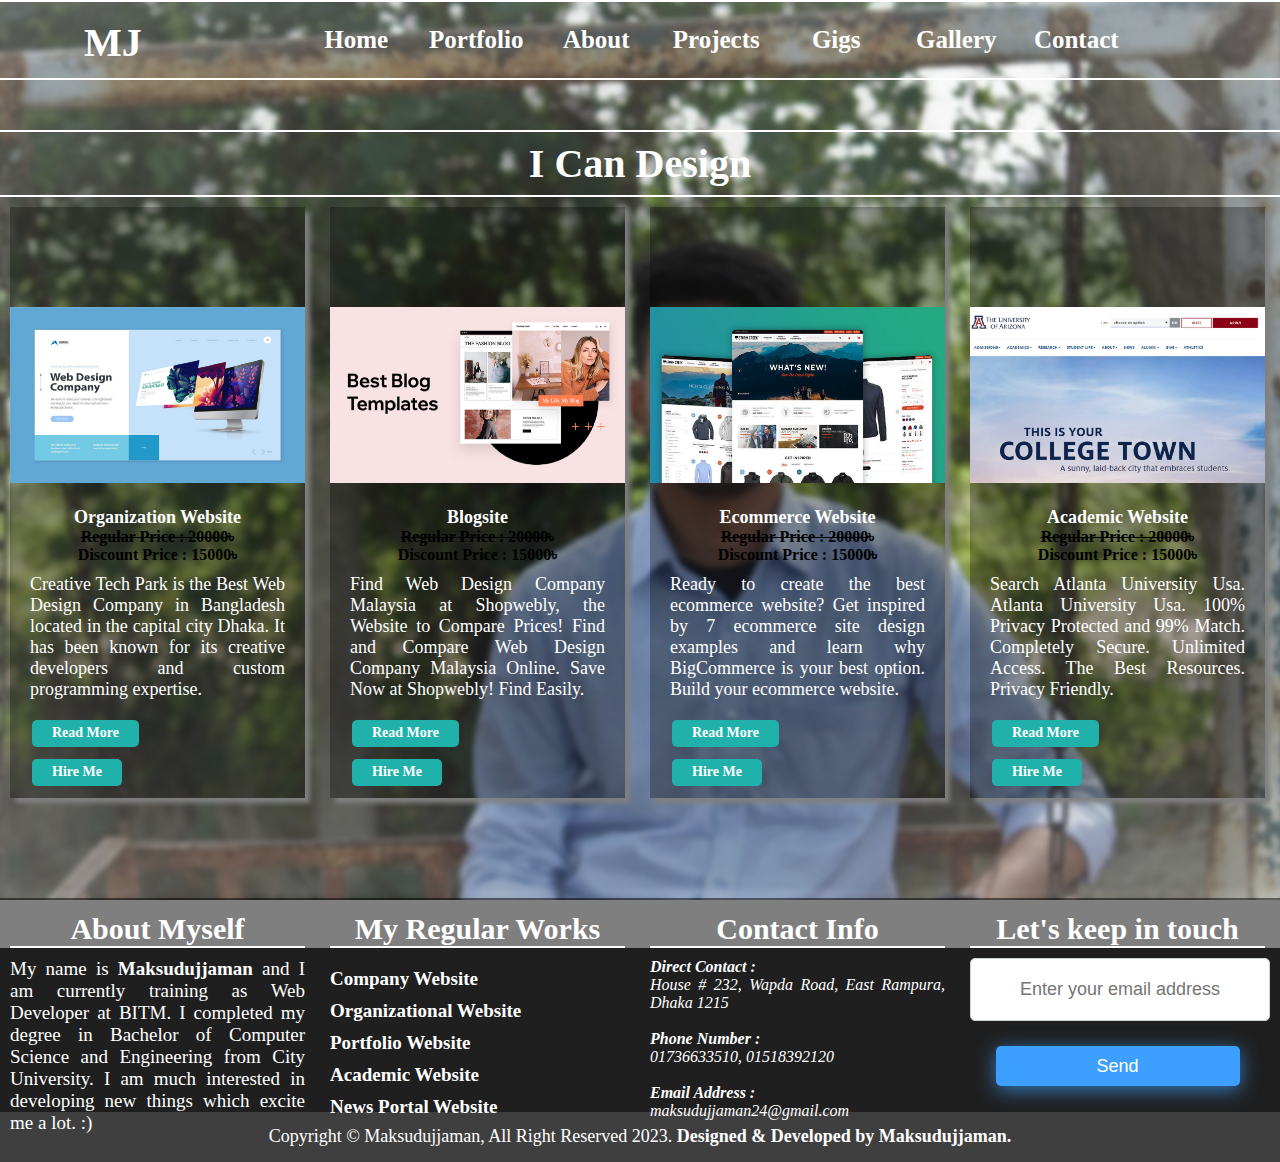
<file: project.html>
<!doctype html>
<html lang="en">
<head>
    <meta charset="UTF-8">
    <meta name="viewport"
          content="width=device-width, user-scalable=no, initial-scale=1.0, maximum-scale=1.0, minimum-scale=1.0">
    <meta http-equiv="X-UA-Compatible" content="ie=edge">
    <title>Home</title>
    <link rel="stylesheet" href="css/style.css"/>
</head>
<body class="background">
<nav>
    <div class="container">
        <div class="row bb bt">
            <div class="col-2">
                <ul class="logo">
                    <li><a href="index.html">MJ</a></li>
                </ul>
            </div>

            <div class="col-10 h-50">
                <ul class="menu">
                    <li><a href="index.html">Home</a></li>
                    <li><a href="portfolio.html">Portfolio</a></li>
                    <li><a href="about.html">About</a></li>
                    <li><a href="project.html">Projects</a></li>
                    <li><a href="https://www.fiverr.com/maksudujjaman" target="_blank">Gigs</a></li>
                    <li><a href="gallery.html">Gallery</a></li>
                    <li><a href="contact.html">Contact</a></li>
                </ul>
            </div>
        </div>
    </div>
</nav>

<section class="py-50">
    <div class="container">
        <div class="row bt">
            <h1 class="border">I Can Design</h1>
            <div class="col-3 pr-10 pl-10">
                <div class="card card-shadow">
                    <img src="img/company.jpg" alt="" class="image-responsive"/>
                    <div class="card-body">
                        <h3 align="center">Organization  Website</h3>
                        <h4><s>Regular Price : 20000</s><span>&#2547;</span></h4>
                        <h4>Discount Price : 15000<span>&#2547;</span></h4>
                        <p align="justify">Creative Tech Park is the Best Web Design Company in Bangladesh located in the capital city Dhaka. It has been known for its creative developers and custom programming expertise.</p>
                        <ul>
                            <li><a href="#" class="btn">Read More</a></li>
                            <li><a href="contact.html" class="btn">Hire Me</a></li>
                        </ul>
                    </div>
                </div>
            </div>

            <div class="col-3 pr-10 pl-10">
                <div class="card card-shadow">
                    <img src="img/blog.png" alt="" class="image-responsive"/>
                    <div class="card-body">
                        <h3 align="center">Blogsite</h3>
                        <h4><s>Regular Price : 20000</s><span>&#2547;</span></h4>
                        <h4>Discount Price : 15000<span>&#2547;</span></h4>
                        <p align="justify">Find Web Design Company Malaysia at Shopwebly, the Website to Compare Prices! Find and Compare Web Design Company Malaysia Online. Save Now at Shopwebly! Find Easily.</p>
                        <ul>
                            <li><a href="#" class="btn">Read More</a></li>
                            <li><a href="contact.html" class="btn">Hire Me</a></li>
                        </ul>
                    </div>
                </div>
            </div>

            <div class="col-3 pr-10 pl-10">
                <div class="card card-shadow">
                    <img src="img/ecommerce.jpg" alt="" class="image-responsive"/>
                    <div class="card-body">
                        <h3 align="center">Ecommerce Website</h3>
                        <h4><s>Regular Price : 20000</s><span>&#2547;</span></h4>
                        <h4>Discount Price : 15000<span>&#2547;</span></h4>
                        <p align="justify">Ready to create the best ecommerce website? Get inspired by 7 ecommerce site design examples and learn why BigCommerce is your best option. Build your ecommerce website.</p>
                        <ul>
                            <li><a href="#" class="btn">Read More</a></li>
                            <li><a href="contact.html" class="btn">Hire Me</a></li>
                        </ul>
                    </div>
                </div>
            </div>

            <div class="col-3 pr-10 pl-10">
                <div class="card card-shadow">
                    <img src="img/university.png" alt="" class="image-responsive"/>
                    <div class="card-body">
                        <h3 align="center">Academic Website</h3>
                        <h4><s>Regular Price : 20000</s><span>&#2547;</span></h4>
                        <h4>Discount Price : 15000<span>&#2547;</span></h4>
                        <p align="justify">Search Atlanta University Usa. Atlanta University Usa. 100% Privacy Protected and 99% Match. Completely Secure. Unlimited Access. The Best Resources. Privacy Friendly.</p>
                        <ul>
                            <li><a href="#" class="btn">Read More</a></li>
                            <li><a href="contact.html" class="btn">Hire Me</a></li>
                        </ul>
                    </div>
                </div>
            </div>
        </div>
    </div>
</section>

<footer>
    <section class="py-50">
        <div class="container">
            <div class="row col-12 footer-1 shade">
                <div class="col-3 h-200 pr-10 pl-10">
                    <h2 align="center" class="bb">About Myself</h2>
                    <p>My name is <b>Maksudujjaman</b> and I am currently training as Web Developer at BITM. I completed my degree in Bachelor of Computer Science and Engineering from City University. I am much interested in developing new things which excite me a lot. :)</p>
                </div>

                <div class="col-3 h-200 pr-10 pl-10">
                    <h2 align="center" class="bb">My Regular Works</h2>
                    <ul class="regworks">
                        <li><a href="#">Company Website</a></li>
                        <li><a href="#">Organizational Website</a></li>
                        <li><a href="#">Portfolio Website</a></li>
                        <li><a href="#">Academic Website</a></li>
                        <li><a href="#">News Portal Website</a></li>
                    </ul>
                </div>

                <div class="col-3 h-200 pr-10 pl-10">
                    <h2 align="center" class="bb">Contact Info</h2>
                    <address class="align">
                        <b>Direct Contact : </b>  <br/>House # 232, Wapda Road, East Rampura, Dhaka 1215 <br/> <br/>
                        <b>Phone Number : </b>  <br/>01736633510, 01518392120 <br/> <br/>
                        <b>Email Address : </b> <br/> maksudujjaman24@gmail.com
                    </address>
                </div>

                <div class="col-3 h-200 pr-10 pl-10">
                    <div class="subscribe">
                        <h2 class="subscribe__title bb">Let's keep in touch</h2>
                        <div class="form">
                            <input type="email" class="form__email" placeholder="Enter your email address" />
                        </div>

                        <button class="form__button">Send</button>
                    </div>

                </div>
            </div>
        </div>
    </section>

    <section class="shade">
        <div class="container shade">
            <div class="row">
                <div class="col-12 h-50">
                    <p class="footer-2">Copyright <span>&copy;</span> Maksudujjaman, All Right Reserved 2023. <b>Designed & Developed by Maksudujjaman.</b> </p>
                </div>
            </div>
        </div>
    </section>
</footer>

</body>
</html>
</file>
<file: css/style.css>
*
{
    box-sizing: border-box;
    margin: 0;
    padding: 0;
    /*background-color: grey;*/
    text-align: center;
}

.col-1{ width: 8.33%; }
.col-2{ width: 16.66%; }
.col-3{ width: 25%; }
.col-4{ width: 33.33%; }
.col-5{ width: 41.66%; }
.col-6{ width: 50%; }
.col-7{ width: 58.33%; }
.col-8{ width: 66.66%; }
.col-9{ width: 75%; }
.col-10{ width: 83.33%; }
.col-11{ width: 91.66%; }
.col-12{ width: 100%; }

[class*='col-']
{
    float: left;
    /*border: 2px solid red;*/
}

.row:after
{
    content: '';
    clear: both;
    display: block;
}

.container
{
    width: 100%;
    height: auto;
    margin: 0 auto;
}

.background
{

    width: 100%;
    min-height: 1000px;
    background-image: url("../img/gallery-2 (1).jpg");
    background-repeat: no-repeat;
    background-size: cover;
    background-position: center;
    background-attachment: fixed;
}

.h-50{ height: 50px; }
.h-200{ height: 200px; }
.h-400{ height: 400px; }
.h-600{ height: 600px; }

.bg-dark{ background-color: black; }
.bg-grey{ background-color: grey; }
.bg-green{ background-color: green; }

.py-50
{
    padding-top: 50px;
    padding-bottom: 50px;
}

.menu
{
    list-style-type: none;
    padding-left: 90px;
    padding-top: 14px;
}

.menu li
{
    float: left;
    width: 120px;
    padding-bottom: 12px;
}

.menu li a
{
    display: block;
    text-decoration: none;
    background-color: transparent;
    color: white;
    height:48px;
    text-align: center;
    font-weight: bold;
    font-size: 25px;
    padding-top: 10px;
    margin-right: 14px;
    border-radius: 5px;
    transition: 1s;
}

.menu li a:hover
{
    background-color: white;
    color: black;
}

.logo
{
    list-style-type: none;
    padding-left: 70px;
    padding-top: 14px;
}

.logo li
{
    float: left;
    width: 100px;
    padding-bottom: 14px;
}

.logo li a
{
    display: block;
    text-decoration: none;
    background-color: transparent;
    color: white;
    height:48px;
    text-align: center;
    font-weight: bold;
    font-size: 40px;
    padding-top: 3px;
    margin-right: 14px;
    border-radius: 5px;
    transition: 1s;
}

.logo li a:hover
{
    background-color: white;
    color: black;
}


.row .col-12 h1
{
    display: block;
    text-decoration: none;
    background-color: transparent;
    color: white;
    text-align: center;
    font-size: 40px;
    font-family: "Arial Black";
    font-weight: bold;
    padding-top: 90px;
}

.hire
{
    display: inline-block;
    text-decoration: none;
    background-color: #ff3366;
    color: #fff;
    border: none;
    outline: none;
    box-shadow: 0 1em 3em -1.25em rgba(0, 0, 0, 0.3);
    padding: 1em 2em;
    text-transform: uppercase;
    font-weight: 700;
    letter-spacing: 1px;
    position: relative;
    margin: 2em 0;
    overflow: hidden;
}
.animate
{
    position: absolute;
    left: 0;
    top: 0;
    right: 0;
    bottom: 0;
    width: 100%;
    height: 100%;
    transform: skew(30deg) translateX(-120%);
    background-color: rgba(255,255,255,0.3);
    animation: shine 1s ease infinite;
}

@keyframes shine
{
    0%{ transform: skew(30deg) translateX(-120%); }
    30%{ transform: skew(30deg) translateX(120%); }
    100%{ transform: skew(30deg) translateX(120%); }
}

.bb
{
    border-bottom: 2px solid white;
}

.bt
{
    border-top: 2px solid white;
}

.card
{
    float: left;
    padding-top: 100px;
}

.card .row .col-4
{
    padding-left: 10px;
    box-shadow: 5px 5px 10px gray;
    background: rgba(0, 0, 0, 0.5);
}

.card-body
{
    padding: 20px;
}

.card-body h1
{
    padding-top: 0px;
    margin-bottom: 10px;
    font-size: 40px;
}

.card-body p
{
    display: block;
    text-decoration: none;
    color: white;
    margin-top: 10px;
    margin-bottom: 10px;
    text-align: justify;
    font-size: 20px;
    font-family: Bahnschrift;
}

.card .row .col-8
{
    padding-left: 40px;
    margin-top: 120px;
    padding-right: 10px;
}

.card-shadow
{
    box-shadow: 5px 5px 5px grey;
    background: rgba(0, 0, 0, 0.3);
}
.card-body h3
{
    color: white;
    font-family: "Bookman Old Style";
    font-size: 18px;
}
.card-body p
{
    color: white;
    font-family: "Bodoni MT";
    font-size: 18px;
}

.card-body ul
{
    list-style-type: none;
    padding-left: 2px;
    padding-top: 10px;
}

.card-body ul li
{
    float: left;
    width: 135px;
    padding-bottom: 12px;
}

.card-body ul li a
{
    display: block;
    text-decoration: none;
    background-color: lightseagreen;
    color: white;
    height:27px;
    text-align: center;
    font-weight: bold;
    font-size: 14px;
    padding-top: 5px;
    margin-right: 28px;
    border-radius: 5px;
    transition: 1s;
}

.card-body ul li a:hover
{
    background-color: white;
    color: black;
}

.pr-10{ padding-right: 15px; }
.pl-10{ padding-left: 10px; }
.pb-10{ padding-bottom: 20px; }
.pt-10{ padding-top: 20px; }
.pt-30{ padding-top: 30px; }


.btn
{
    float: left;
    height: 40px;
    background-color: black;
    color:white;
    text-decoration: none;
    text-align: center;
    padding: 14px 20px;
}

.image-responsive
{
    width: 100%;
    height: 100%;
}

.shade
{
    background: rgba(0, 0, 0, 0.5);
}

.connect
{
    list-style-type: none;
    padding-left: 2px;
    padding-top: 10px;
}

.connect li
{
    float: left;
    width: 100px;
    padding-bottom: 12px;
}

.connect li a
{
    display: block;
    text-decoration: none;
    background-color: transparent;
    color: lightblue;
    height:48px;
    text-align: center;
    font-weight: bold;
    font-size: 20px;
    padding-top: 10px;
    margin-right: 14px;
}

.row .border
{
    padding-top: 8px;
    padding-bottom: 8px;
    margin-bottom: 10px;
    font-size: 40px;
    color: white;
    border-bottom: 2px solid white;
}

.footer-1
{
    color: white;
    padding-top: 14px;
}

.footer-1 p
{
    text-align: justify;
    font-size: 19px;
}

.footer-2
{
    text-align: center;
    padding-top: 14px;
    color: white;
    font-size: 18px;
}

.regworks
{
    list-style-type: none;
}

.regworks li
{
    float: left;
}

.regworks li a
{
    display: block;
    text-decoration: none;
    background-color: transparent;
    color: white;
    text-align: center;
    font-weight: bold;
    font-size: 19px;
    padding-top: 10px;
    margin-right: 14px;
}

.col-3 address
{
    text-align: justify;
}

.subscribe__title {
    font-weight: bold;
    font-size: 26px;
    margin-bottom: 18px;
}
.form {
    margin-bottom: 25px;
}

.form__email {
    padding: 20px 25px;
    border-radius: 5px;
    border: 1px solid #CAD3DB;
    width: 300px;
    font-size: 18px;
    color: #0F121F;
}

.form__email:focus {
    outline: 1px solid #3D9FFF;
}

.form__button {
    background: #3D9FFF;
    padding: 10px;
    border: none;
    width: 244px;
    height: 40px;
    border-radius: 5px;
    font-size: 18px;
    color: white;
    box-shadow: 0 4px 20px rgba(61, 159, 255, 0.7);
}

.form__button:hover {
    box-shadow: 0 10px 20px rgba(61, 159, 255, 0.7);
}

.row h1
{
    padding-top: 0px;
    margin-bottom: 10px;
    font-size: 45px;
    font-family: "Arial Black";
    color: lightblue;
}

.col-12 h2
{
    padding-top: 0px;
    margin-bottom: 10px;
    font-size: 30px;
    font-family: "Bookman Old Style";
    color: white;
}


.div-five
{
    float: left;
    width: 100%;
    height: 500px;
    background-color: transparent;
    animation-name: slider;
    animation-duration: 10s;
    animation-iteration-count: infinite;
    animation-direction: alternate-reverse;
}

@keyframes slider {
    0%{
        background-image: url("../img/slider1.png");
        background-repeat: no-repeat;
        background-size: cover;
        background-position: center;
    }

    25%{
        background-image: url("../img/slider2.jpg");
        background-repeat: no-repeat;
        background-size: cover;
        background-position: center;

    }

    50%{
        background-image: url("../img/slider3.jpg");
        background-repeat: no-repeat;
        background-size: cover;
        background-position: center;
    }

    75%{
        background-image: url("../img/slider4.JPG");
        background-repeat: no-repeat;
        background-size: cover;
        background-position: center;

    }

    100%{
        background-image: url("../img/slider5.jpg");
        background-repeat: no-repeat;
        background-size: cover;
        background-position: center;
    }
}
</file>
